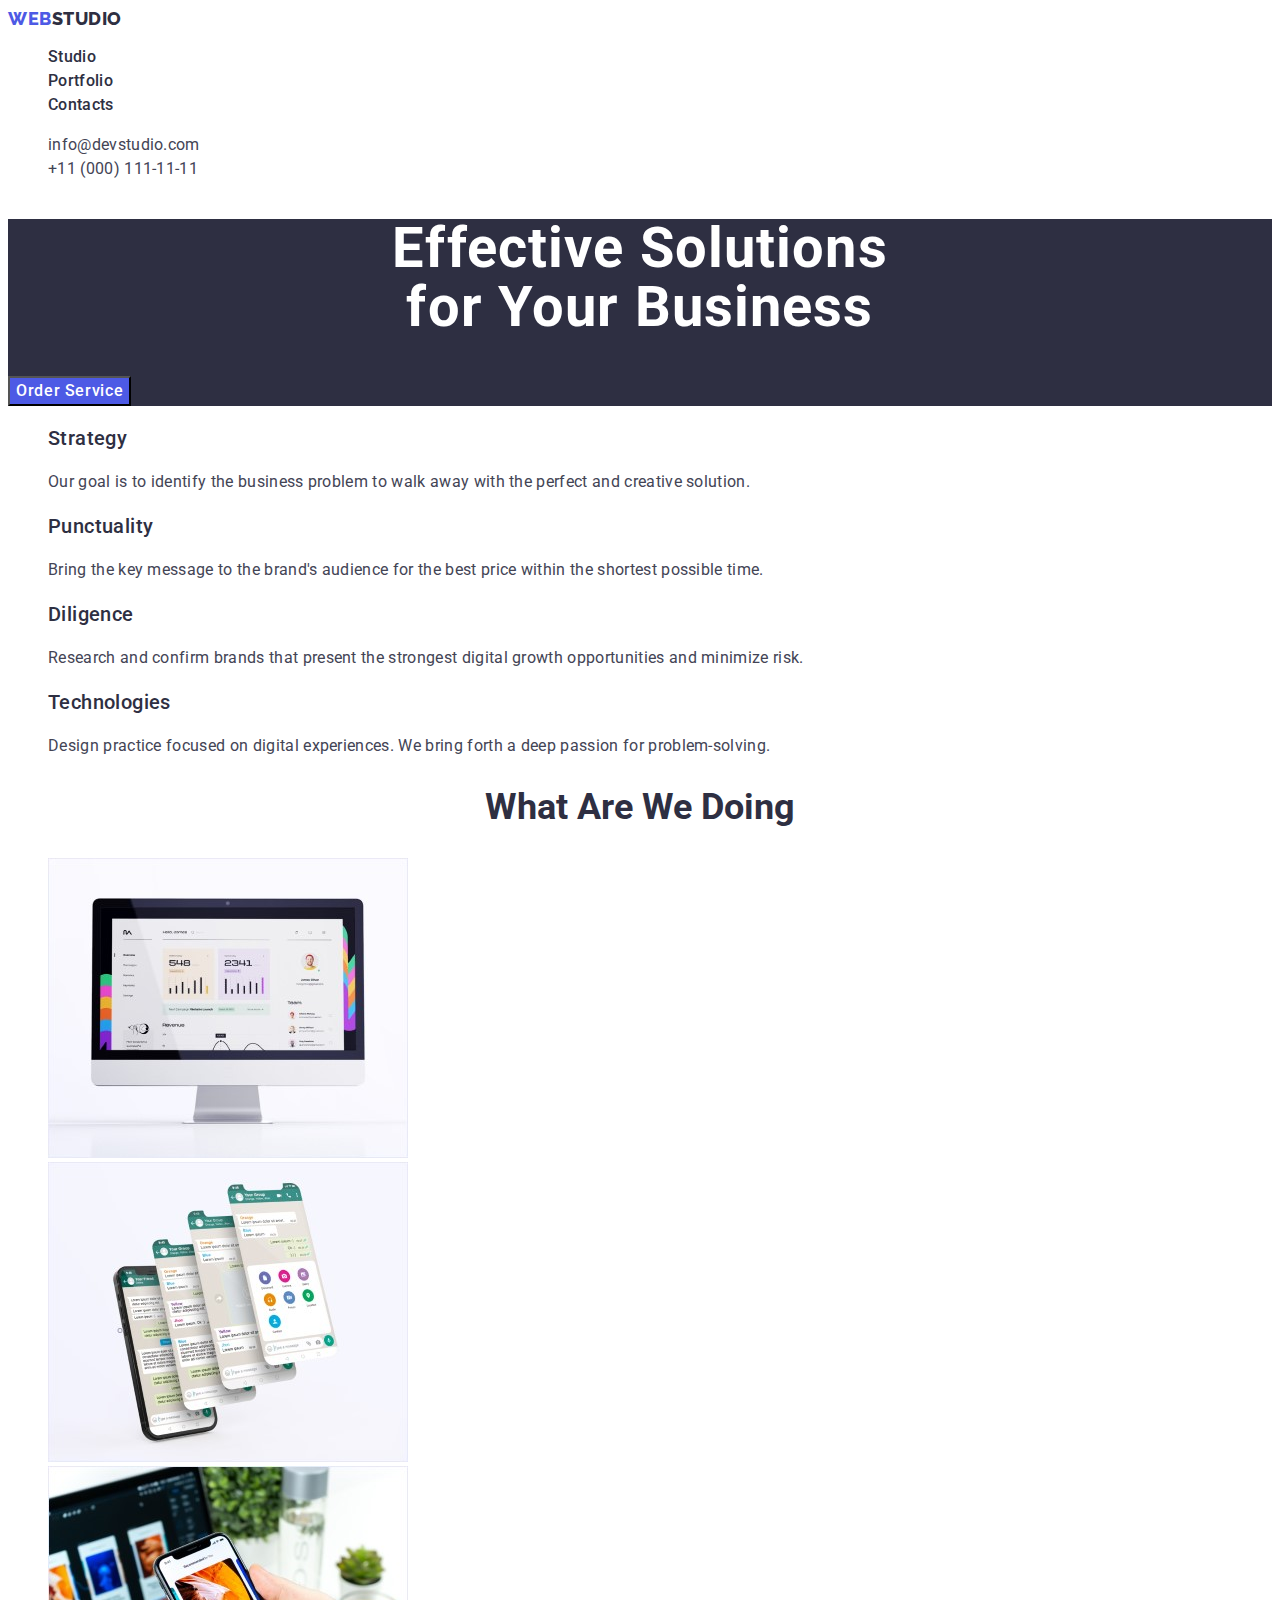
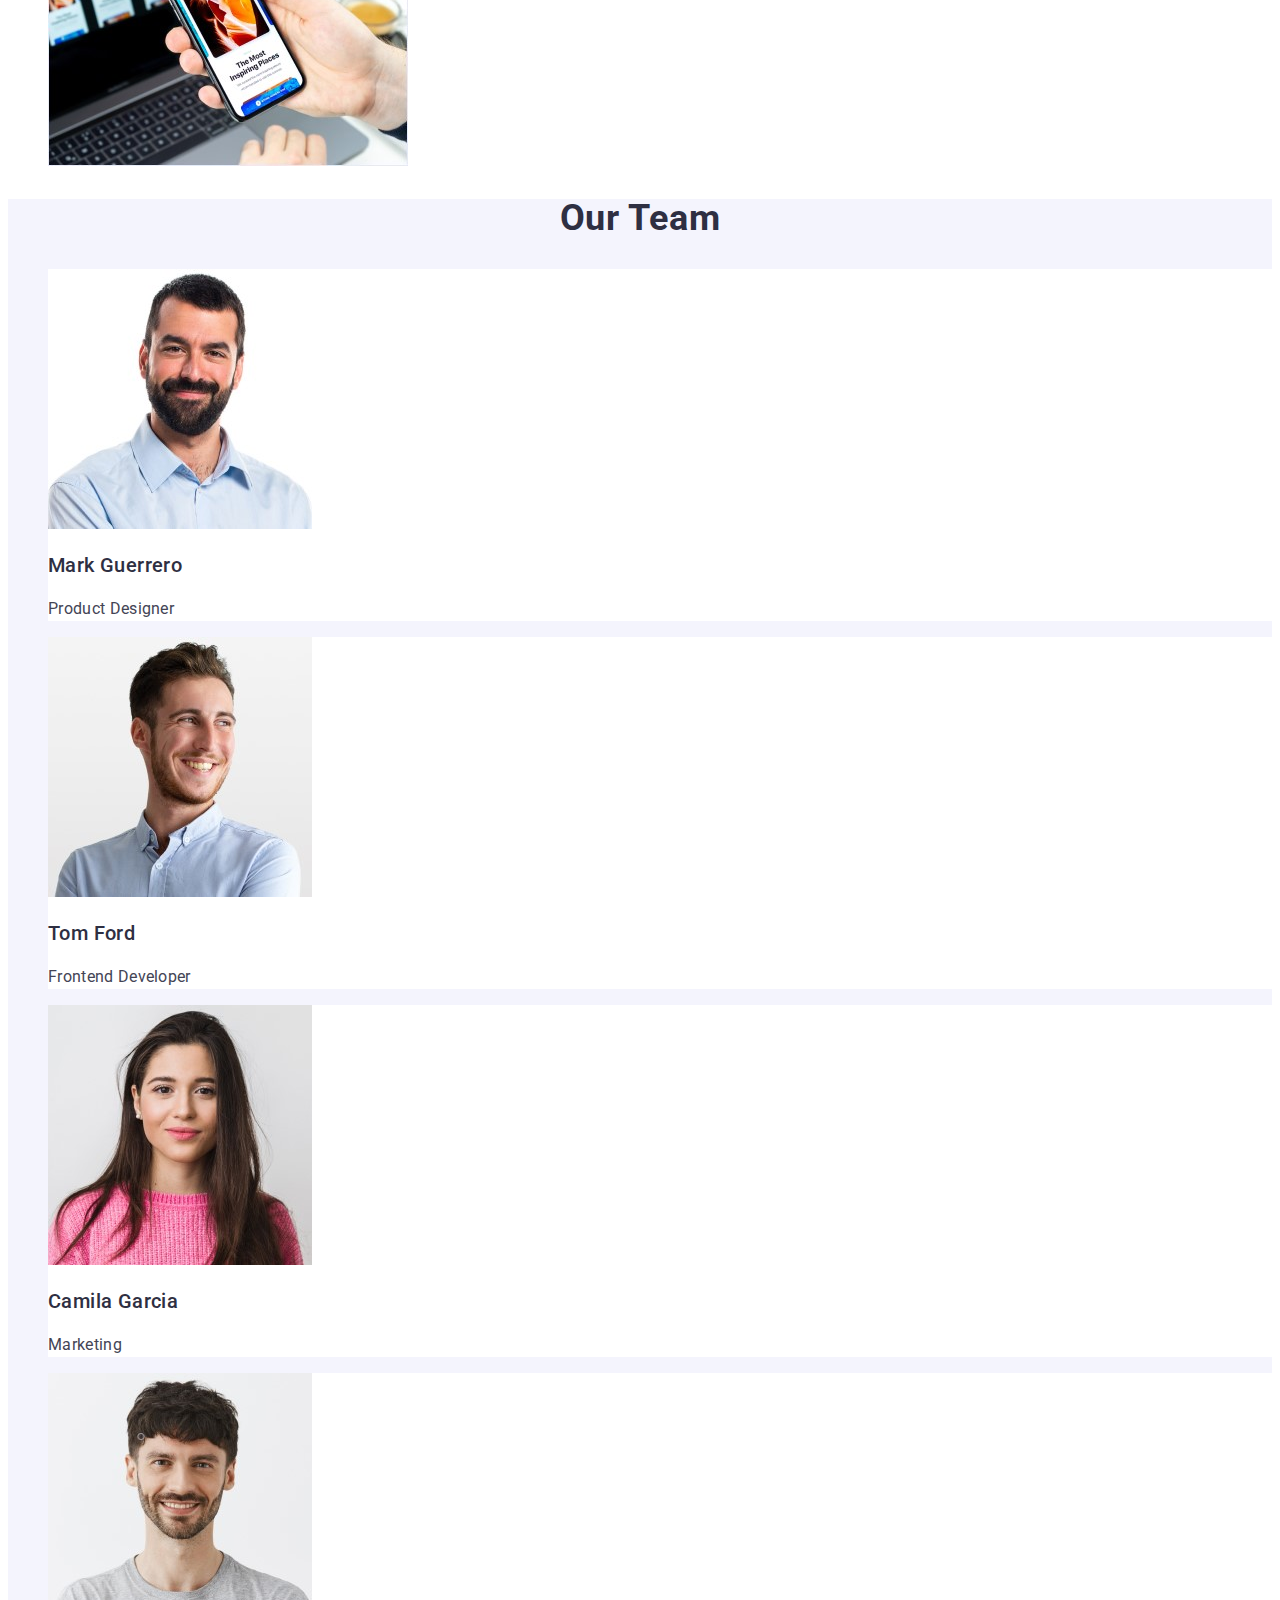
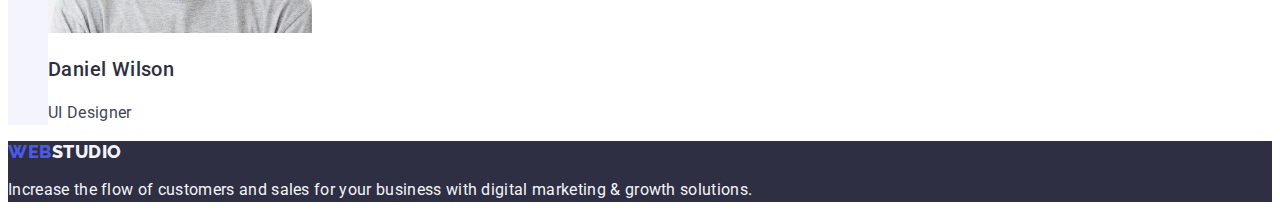
<file: index.html>
<!DOCTYPE html>
<html lang="en">
  <head>
    <meta charset="UTF-8" >
    <meta http-equiv="X-UA-Compatible" content="IE=edge" >
    <meta name="viewport" content="width=device-width, initial-scale=1.0" >
    <title>Document</title>
    <link rel="preconnect" href="https://fonts.googleapis.com">
<link rel="preconnect" href="https://fonts.gstatic.com" crossorigin>
<link href="https://fonts.googleapis.com/css2?family=Raleway:wght@800&family=Roboto:wght@400;500;700&display=swap" rel="stylesheet">
<link rel="stylesheet" href="./css/styles.css" > 
  </head>
  <body>
    <!--шапка-->
    <header class="header">
      <nav class="navigation">
        <a href="./index.html" class="logo link">Web<span class="span-one">Studio</span></a>
        <ul class="list">
          <li class="navigation-item"><a class="navigation-link link" href="./index.html" >Studio</a>
          </li>

          <li class="navigation-item"><a  class="navigation-link link" href="./portfolio.html">Portfolio</a></li>
          <li class="navigation-item"><a  class="navigation-link link" href="">Contacts</a></li>
        </ul>
      </nav>
      <address class="adress">
        <ul class="list">
          <li><a class="adress-link link" href="mailto:info@devstudio.com">info@devstudio.com</a></li>
          <li><a class="adress-link link" href="tel:+110001111111">+11 (000) 111-11-11</a></li>
        </ul>
      </address>
    </header>
    <!--ТЕЛО-->
    <main>
      <section class="hero">
        <h1 class="hero-title">Effective Solutions <br >for Your Business</h1>
        <button class="modal-button" type="button">Order Service</button>
      </section>

      <section class="section">
        <h2 class="section-title" hidden>What are we doing</h2>
        <ul class="feature-list list">
          <li class="about-list-item">
            <h3 class="title-strategy">Strategy</h3>
            <p class="section-description">
              Our goal is to identify the business problem to walk away with the
              perfect and creative solution.
            </p>
          </li>

          <li class="about-list-item">
            <h3 class="title-strategy">Punctuality</h3>
            <p class="section-description"> 
              Bring the key message to the brand's audience for the best price
              within the shortest possible time.
            </p>
          </li>
          <li class="about-list-item">
            <h3 class="title-strategy">Diligence</h3>
            <p class="section-description">
              Research and confirm brands that present the strongest digital
              growth opportunities and minimize risk.
            </p>
          </li>

          <li>
            <h3 class="title-strategy">Technologies</h3>
            <p class="section-description">
              Design practice focused on digital experiences. We bring forth a
              deep passion for problem-solving.
            </p>
          </li>
        </ul>
      </section>
      <section class="section">
        <h2 class="section-title">What are we doing</h2>
        <ul class="work-list list" >
          <li>
            <img src="./images/img5.jpg" alt="work" width="360" height="300" >
          </li>
          <li>
            <img src="./images/img6.jpg" alt="work" width="360" height="300" >
          </li>

          <li>
            <img src="./images/img7.jpg" alt="work" width="360" height="300" >
          </li>
        </ul>
      </section>
      <section class="masters">
        <h2 class="section-four">Our Team</h2>
        <ul class="section-title-People list">
          <li class="mark">
            <img src="./images/img1.jpg" alt="person" width="264" height="260" >
            <h3 class="staff">Mark Guerrero</h3>
            <p class="profession">Product Designer</p>
          </li>
          <li class="mark">
            <img src="./images/img2.jpg" alt="person" width="264" height="260" >
            <h3 class="staff">Tom Ford</h3>
            <p class="profession">Frontend Developer</p>
          </li>
          <li class="mark">
            <img src="./images/img3.jpg" alt="person" width="264" height="260" >
            <h3 class="staff">Camila Garcia</h3>
            <p class="profession">Marketing</p>
          </li>
          <li class="mark">
            <img src="./images/img4.jpg" alt="person" width="264" height="260" >
            <h3 class="staff">Daniel Wilson</h3>
            <p class="profession">UI Designer</p>
          </li>
        </ul>
      </section>
    </main>
    <!--ПОДВАЛ-->
    <footer class="footer">
      <a href="./index.html" class="logo link">Web<span class="span-two">Studio</span></a>
        
      <p class="target">
        Increase the flow of customers and sales for your business with digital
        marketing & growth solutions.
      </p>
    </footer>
  </body>
</html>
</file>
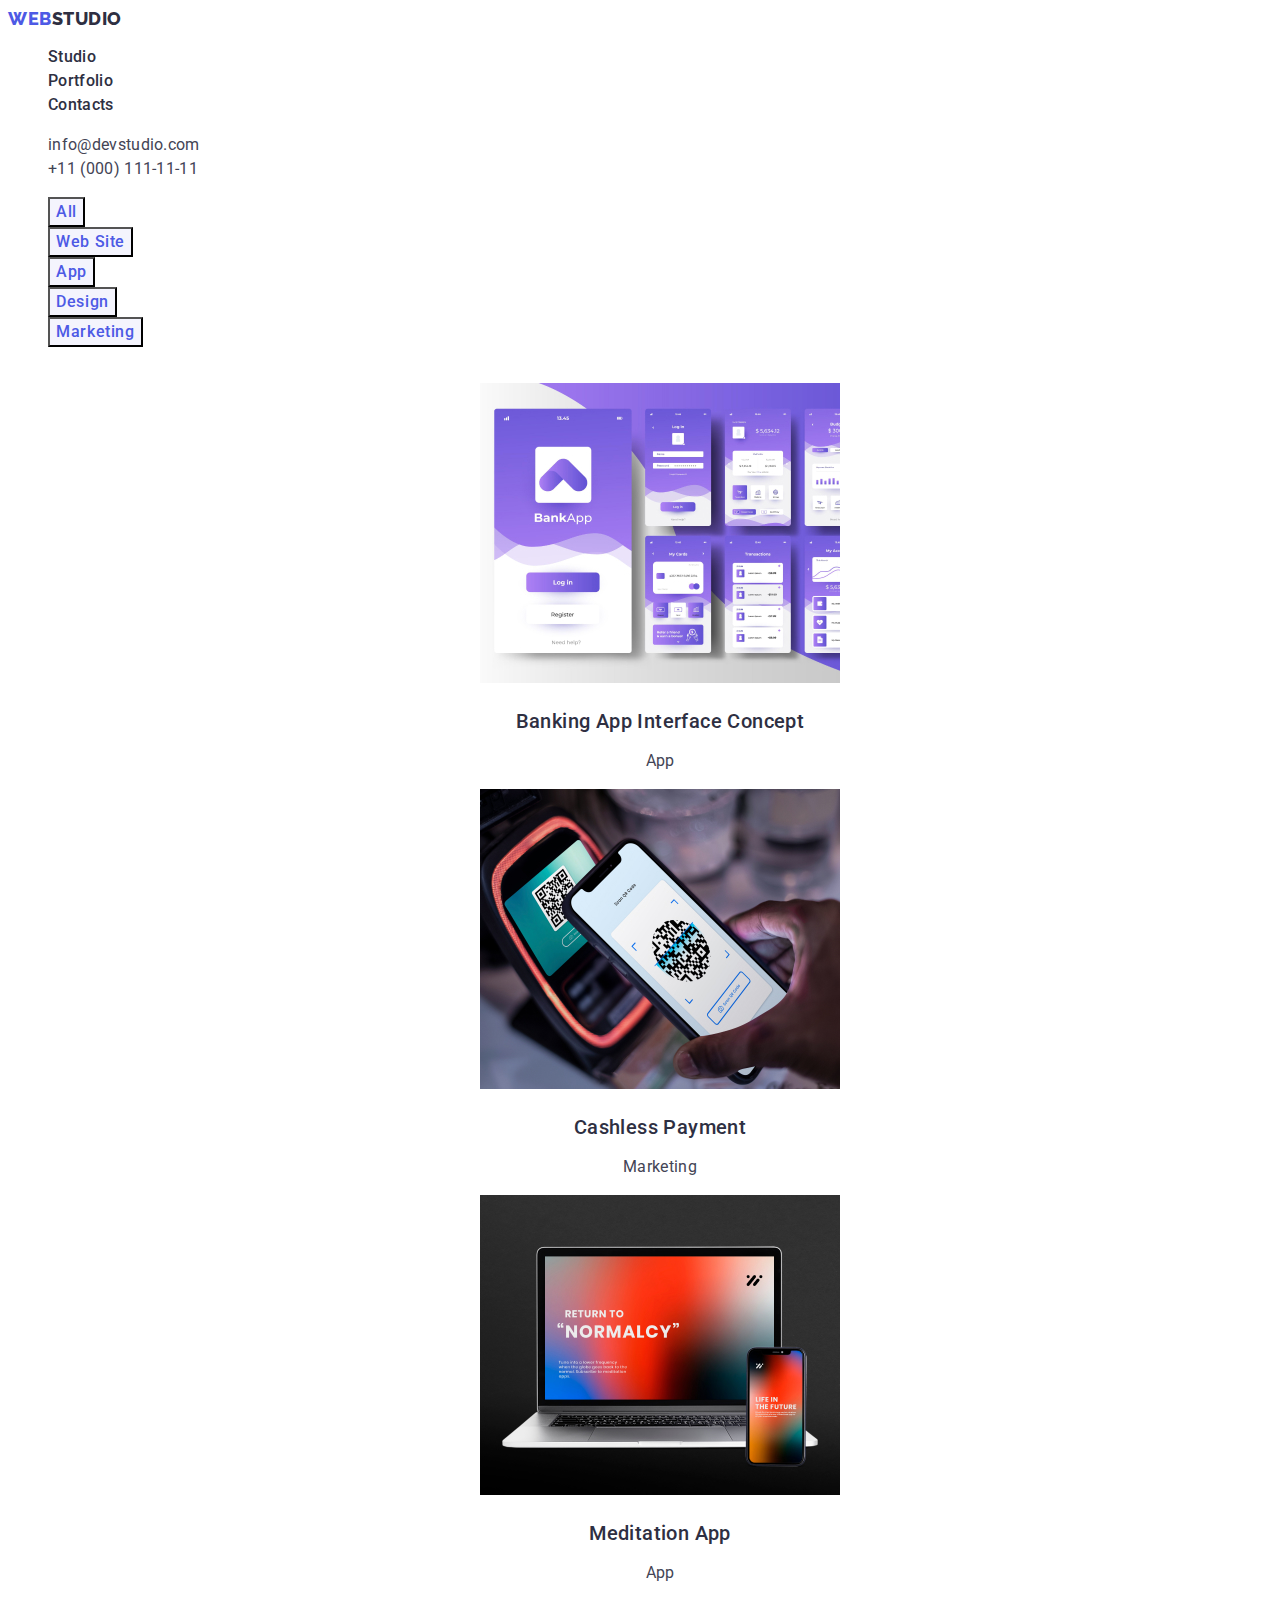
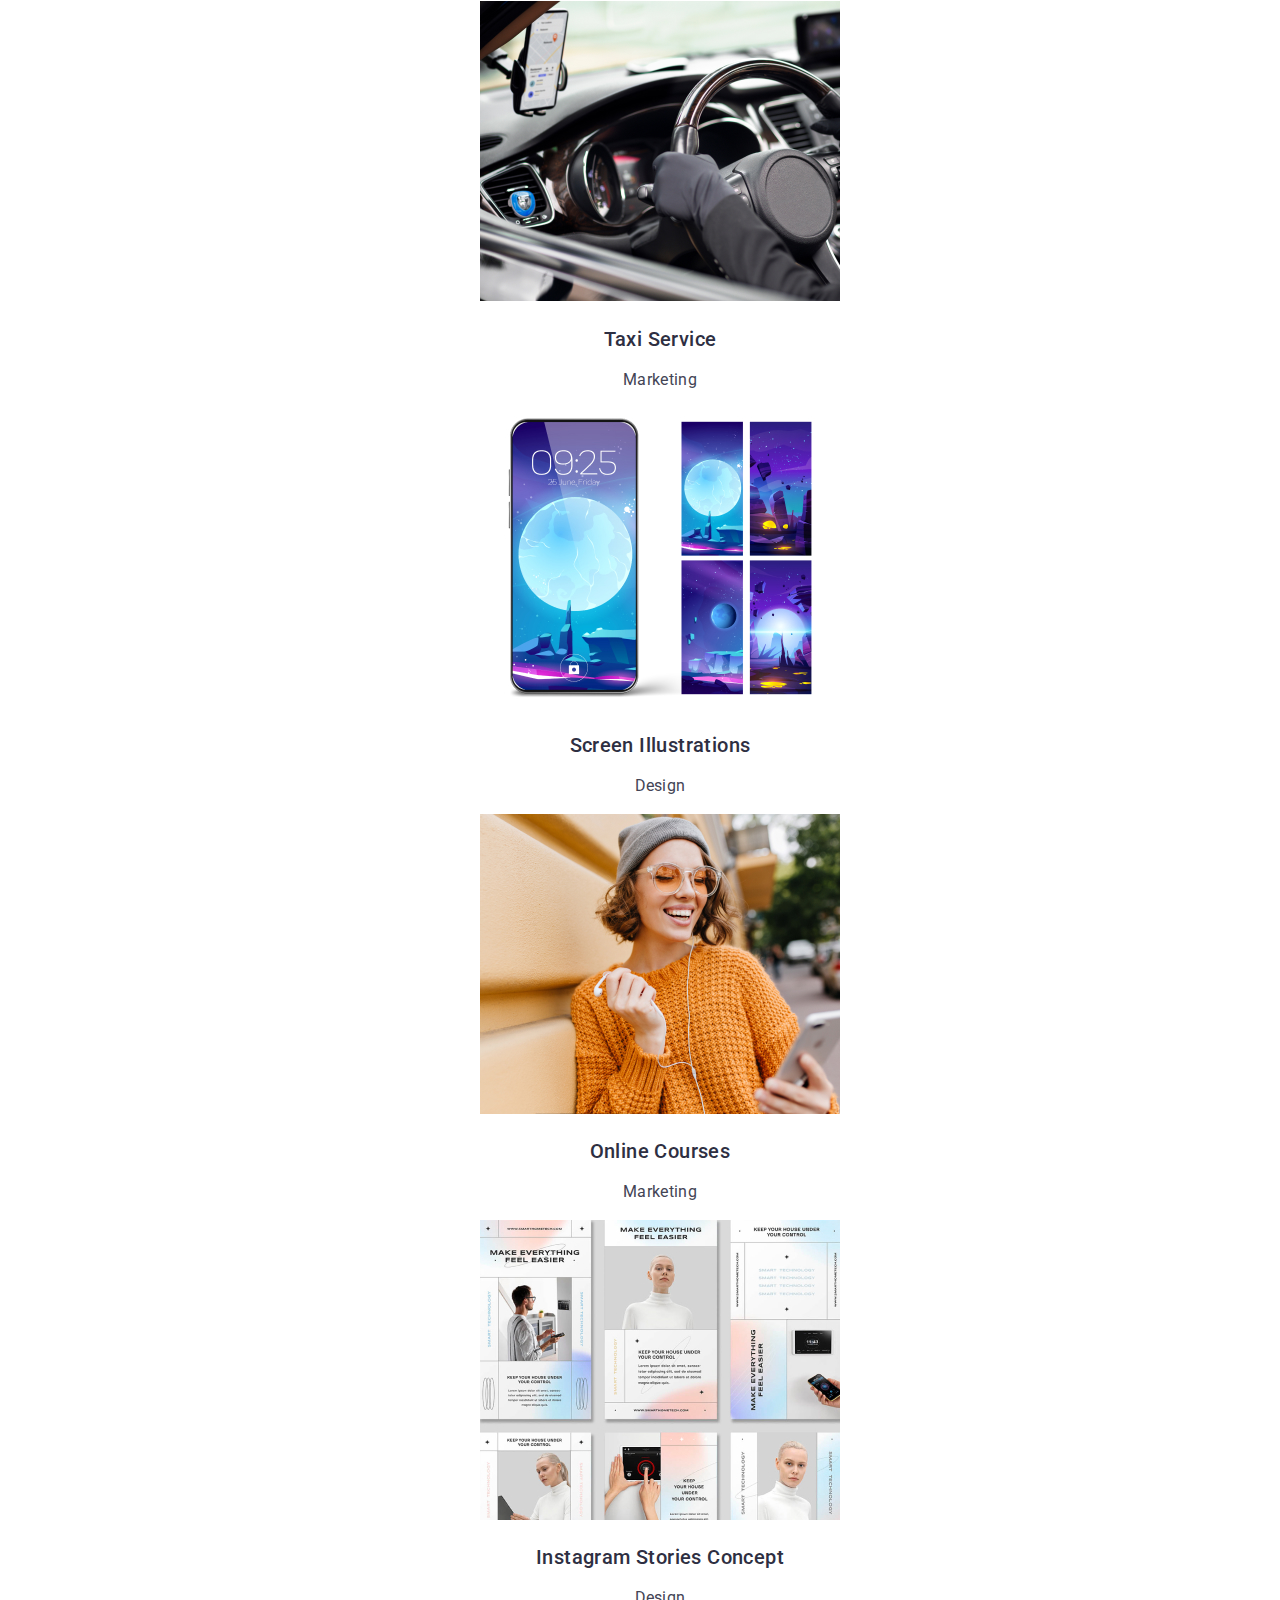
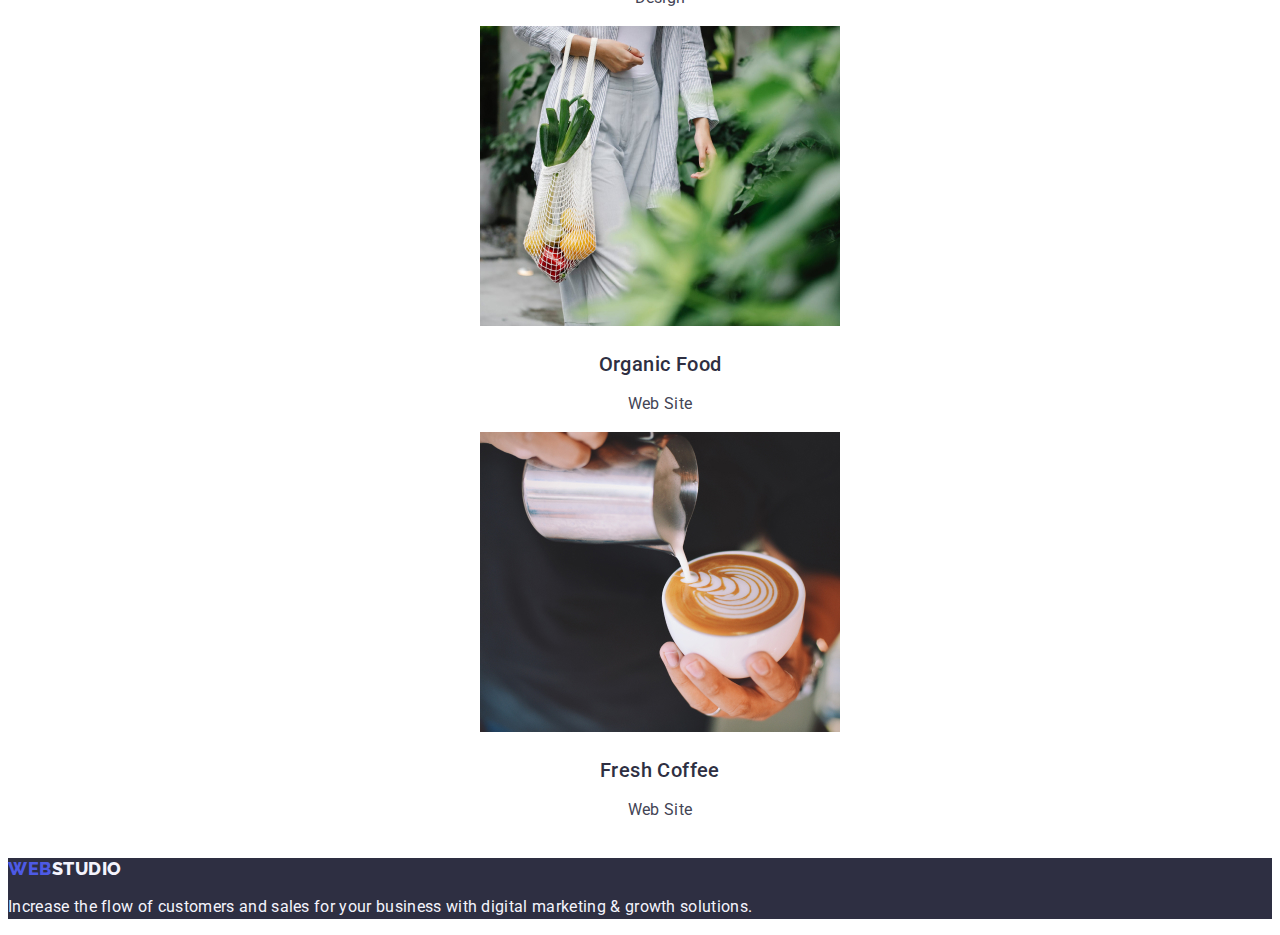
<file: portfolio.html>
<!DOCTYPE html>
<html lang="en">
<head>
    <meta charset="UTF-8">
    <meta http-equiv="X-UA-Compatible" content="IE=edge">
    <meta name="viewport" content="width=device-width, initial-scale=1.0">
    <title>Document</title>
    <link rel="preconnect" href="https://fonts.googleapis.com">
    <link rel="preconnect" href="https://fonts.gstatic.com" crossorigin>
    <link href="https://fonts.googleapis.com/css2?family=Raleway:wght@800&family=Roboto:wght@400;500;700&display=swap" rel="stylesheet">
       <link rel="stylesheet" href="./css/styles.css" > 
      
</head>
<body>
   <!--шапка-->
   <header class="header">
    <nav class="navigation">
      <a href="./index.html" class="logo link">Web<span class="span-one">Studio</span></a>
      <ul class="list">
        <li class="navigation-item"><a class="navigation-link link" href="./index.html" >Studio</a>
        </li>

        <li class="navigation-item"><a  class="navigation-link link" href="./portfolio.html">Portfolio</a></li>
        <li class="navigation-item"><a  class="navigation-link link" href="">Contacts</a></li>
      </ul>
    </nav>
    <address class="adress">
      <ul class="list">
        <li><a class="adress-link link" href="mailto:info@devstudio.com">info@devstudio.com</a></li>
        <li><a class="adress-link link" href="tel:+110001111111">+11 (000) 111-11-11</a></li>
      </ul>
    </address>
  </header>
  <!-- ТЕЛО---->
  <main class="portfolio">
    <section class="portfolio-filter">
        <h1 class="site-nav-list" hidden>Our projects </h1>
    <ul class="site-nav-list list">
      <li><button class="button-filter" type="button">All</button></li>
      <li><button class="button-filter" type="button">Web Site</button></li>
     <li><button class="button-filter" type="button">App</button></li>
     <li><button class="button-filter" type="button">Design</button></li>
     <li><button class="button-filter" type="button">Marketing</button></li>
    </ul>

     <ul class="section-title list">
      <li class="section-title-description"><a  href="" class="link">
        <img class="section-title-img" src="./images/img11.jpg" alt="Banking" width="360" height="300" >
        <h2 class="description">Banking App Interface Concept</h2>
        <p class="description-direction">App</p> </a>
      </li>
      <li class="section-title-description"><a  href="" class="link">
        <img class="section-title-img" src="./images/img12.jpg" alt="description" width="360" height="300" >
        <h2 class="description">Cashless Payment</h2>
            <p class="description-direction">Marketing</p></a>
      </li>
      <li class="section-title-description"><a  href="" class="link">
        <img class="section-title-img" src="./images/img13.jpg" alt="description" width="360" height="300" >
        <h2 class="description">Meditation App</h2>
            <p class="description-direction">App</p></a>
      </li>
      <li class="section-title-description"><a  href="" class="link">
        <img class="section-title-img" src="./images/img14.jpg" alt="description" width="360" height="300" >
        <h2 class="description">Taxi Service</h2>
            <p class="description-direction">Marketing</p></a>
      </li>
      <li class="section-title-description"><a  href="" class="link">
        <img src="./images/img15.jpg" alt="description" width="360" height="300" >
        <h2 class="description">Screen Illustrations</h2>
            <p class="description-direction">Design</p></a>
      </li>
      <li class="section-title-description"><a  href="" class="link">
        <img src="./images/img16.jpg" alt="description" width="360" height="300" >
        <h2 class="description">Online Courses</h2>
            <p class="description-direction">Marketing</p></a>
      </li>
      <li class="section-title-description"><a  href="" class="link">
        <img src="./images/img17.jpg" alt="description" width="360" height="300" >
        <h2 class="description">Instagram Stories Concept</h2>
            <p class="description-direction">Design</p></a>
      </li>
      
      <li class="section-title-description"><a  href="" class="link">
        <img src="./images/img18.jpg" alt="description" width="360" height="300" >
        <h2 class="description">Organic Food</h2>
            <p class="description-direction">Web Site</p></a>
      </li>
      <li class="section-title-description"><a href="" class="link">
        <img src="./images/img19.jpg" alt="description" width="360" height="300" >
        <h2 class="description">Fresh Coffee</h2>
            <p class="description-direction">Web Site</p></a>
      </li>
    </ul>
  </section>
</main>
<!--ПОДВАЛ-->
<footer class="footer">
  <a href="./index.html" class="logo link">Web<span class="span-two">Studio</span></a>
    
  <p class="target">
    Increase the flow of customers and sales for your business with digital
    marketing & growth solutions.
  </p>
</footer>
</body>
</html>
</file>
<file: css/styles.css>
:root 
{
--main-font: 'Roboto', sans-serif;
--secondary-font: "Raleway", sans-serif;
--primary-text-color: #2e2f42;
  --secondary-text-color: #434455;
  --text-color-hover: #4d5ae5;
  --accent-color: #404bbf;
  --background-color: #ffffff;
  --background-btn-filters: #f4f4fd;
}

.list{
   list-style: none;
   text-decoration: none
}
    
  body {
   color:#434455; 
   background-color:#FFFFFF;
   font-family: "Roboto", sans-serif;
  }
  .link {
   text-decoration: none;
  }
   
  .contact{
    font-style: normal;
  }
      
  .navigation-item:hover,
  .navigation-item:focus {
   color: #404bbf;
  }
.navigation-link
{
     font-weight: 500;
   font-size: 16px;
   line-height: 1.5;
   
   letter-spacing: 0.02em;
   
   color: #2E2F42;
   }
.navigation-link:hover,
.navigation-link:focus {
   color: #404bbf;
}

.logo{
 font-family: "Raleway",sans-serif;
font-style: normal;
font-weight: 800;
font-size: 18px;
line-height: 1.17;
letter-spacing: 0.03em;
text-transform: uppercase;
color: #4D5AE5;
}
.span-one
{
   font-family: 'Raleway';
   font-style: normal;
   font-weight: 800;
   font-size: 18px;
   line-height: 1.17;
   letter-spacing: 0.03em;
   text-transform: uppercase ;
   
   color: #2E2F42;
}
.studio{
   font-family: 'Roboto';
   font-style: normal;
   font-weight: 500;
   font-size: 16px;
   line-height: 1.5;
   letter-spacing: 0.02em;
   color: #2E2F42;
}


.portfolio{
   
      }

.contacts{
   font-family: 'Roboto';
font-style: normal;
font-weight: 500;
font-size: 16px;
line-height: 1.5;
letter-spacing: 0.02em;
color: #2E2F42;

}
.adress{
   font-style: normal ; 
}
.adress-link{
         font-style: normal;
        
         font-weight: 400;
        font-size: 16px;
        line-height: 1.5;
        letter-spacing: 0.02em;
        
        color: #434455;
        text-decoration: none;
      }
      .link:hover,
      .link:focus {
      color: #404BBF;
      }

.span-one{
   
font-family: 'Raleway';
font-style: normal;
font-weight: 800;
font-size: 18px;
line-height: 1.17;
letter-spacing: 0.03em;
text-transform: uppercase ;

color: #2E2F42;
 
}
.modal-button:hover,
  .modal-button:focus {
   background-color: #404BBF;
         color: #FFFFFF;
       } 

    
.button{
     color: var(--primary-white-color);
     background: #4D5AE5;
}

   
/* /!--hero--/ */

.hero
{
   background-color:#2e2f42;
}

.hero-title{
text-align: center;

font-weight: 700;
Font-size:56px;
Line-height:1.07;
text-align: center;
letter-spacing: 0.02em;
 
color: #FFFFFF;
}
.modal-button{
   font-family: "Roboto", sans-serif; 
   letter-spacing: 0.04em ;
   cursor: pointer;
   background-color: #4D5AE5;
   font-style: normal;
   font-weight: 500;
   font-size: 16px;
   line-height: 1.5;
    
    color:#FFFFFF;
}
/*--section-three-- */
.section-title{
         font-size: 36px;
    line-height: 1.11;
    text-align: center;
    text-transform: capitalize;
   
       color: #2e2f42;
 }

/* section-two */
.title-strategy{
   
font-weight: 500;
font-size: 20px;
line-height: 1.2;

letter-spacing: 0.02em;

color: #2E2F42;

}
/*--section-four-- */
.mark{
   background-color: #FFFFFF;  
}
.section-title-People{
background-color: #F4F4FD;}
/* .masters// */
.masters
{background-color: #F4F4FD;
}

.section-four{
   font-family: 'Roboto';
font-style: normal;
font-weight: 700;
font-size: 36px;
line-height: 1.11;

text-align: center;
letter-spacing: 0.02em;
text-transform: capitalize;

color: #2E2F42;

}
.work-list{
   background-color: #FFFFFF; 
}
 
 .feature-list .title {
        color: var(--title-text-color);
      }
  .title-Strategy
  {
   font-family: "Roboto";
font-weight: 500;
font-size: 20px;
line-height: 1.2;
letter-spacing: 0.02em;
color: #2E2F42 ;
 }
 
 
 .section-description{
  


font-size: 16px;
line-height: 1.5;
letter-spacing: 0.02em;

color: #434455;
 }
 .work-list{
   font-family: "Roboto";
      
 }
 .section-title{
  
 }
 .section-description{
   background: #FFFFFF;
 }
 .staff
 {
      font-weight: 500;
    font-size: 20px;
    line-height: 1.2;
    letter-spacing: 0.02em;
   color:  #2E2F42;
 }
 .profession{
       font-size: 16px;
    line-height: 1.5;
    letter-spacing: 0.02em;
     color:  #434455 
 }

 /* portfolio */
 
.button-filter:hover,
.button-filter:focus {
color:#FFFFFF;
background-color: #404BBF;
}
.button-filter
{
font-family: 'Roboto',sans-serif;
font-style: normal;
font-weight: 500;
font-size: 16px;
line-height: 1.5;

letter-spacing: 0.04em;
    color: #4D5AE5;
background-color: #F4F4FD;
cursor: pointer;}

 .site-nav-list{
   
    
   
}

.site-nav-list:hover,
.site-nav-list:focus {
   color: #FFFFFF;
}

 


 
.description
{ font-weight: 500;
  font-size: 20px;
  line-height: 1.2;
  letter-spacing: 0.02em;
  
color: #2e2f42;
}
.description-direction{
  
   font-size: 16px;
   line-height: 1.5;
   letter-spacing: 0.02em;
   
   color: #434455;
   } 
   
   .section-title {background: #FFFFFF;}
   .section-title-description
/* footer */
.target{
   font-weight: 400;
font-size: 16px;
line-height: 1.5;

letter-spacing: 0.02em;

color: #F4F4FD;
}
.footer{
   background: #2E2F42;
}
.span-two{
      font-weight: 800;
   font-size: 18px;
   line-height: 1.17;
   letter-spacing: 0.03em;
   text-transform: uppercase ;
   color: #f4f4fd;
}
.target{
   font-weight: 400;
font-size: 16px;
line-height: 1.5;
letter-spacing: 0.02em;

color: #F4F4FD;

}
</file>
